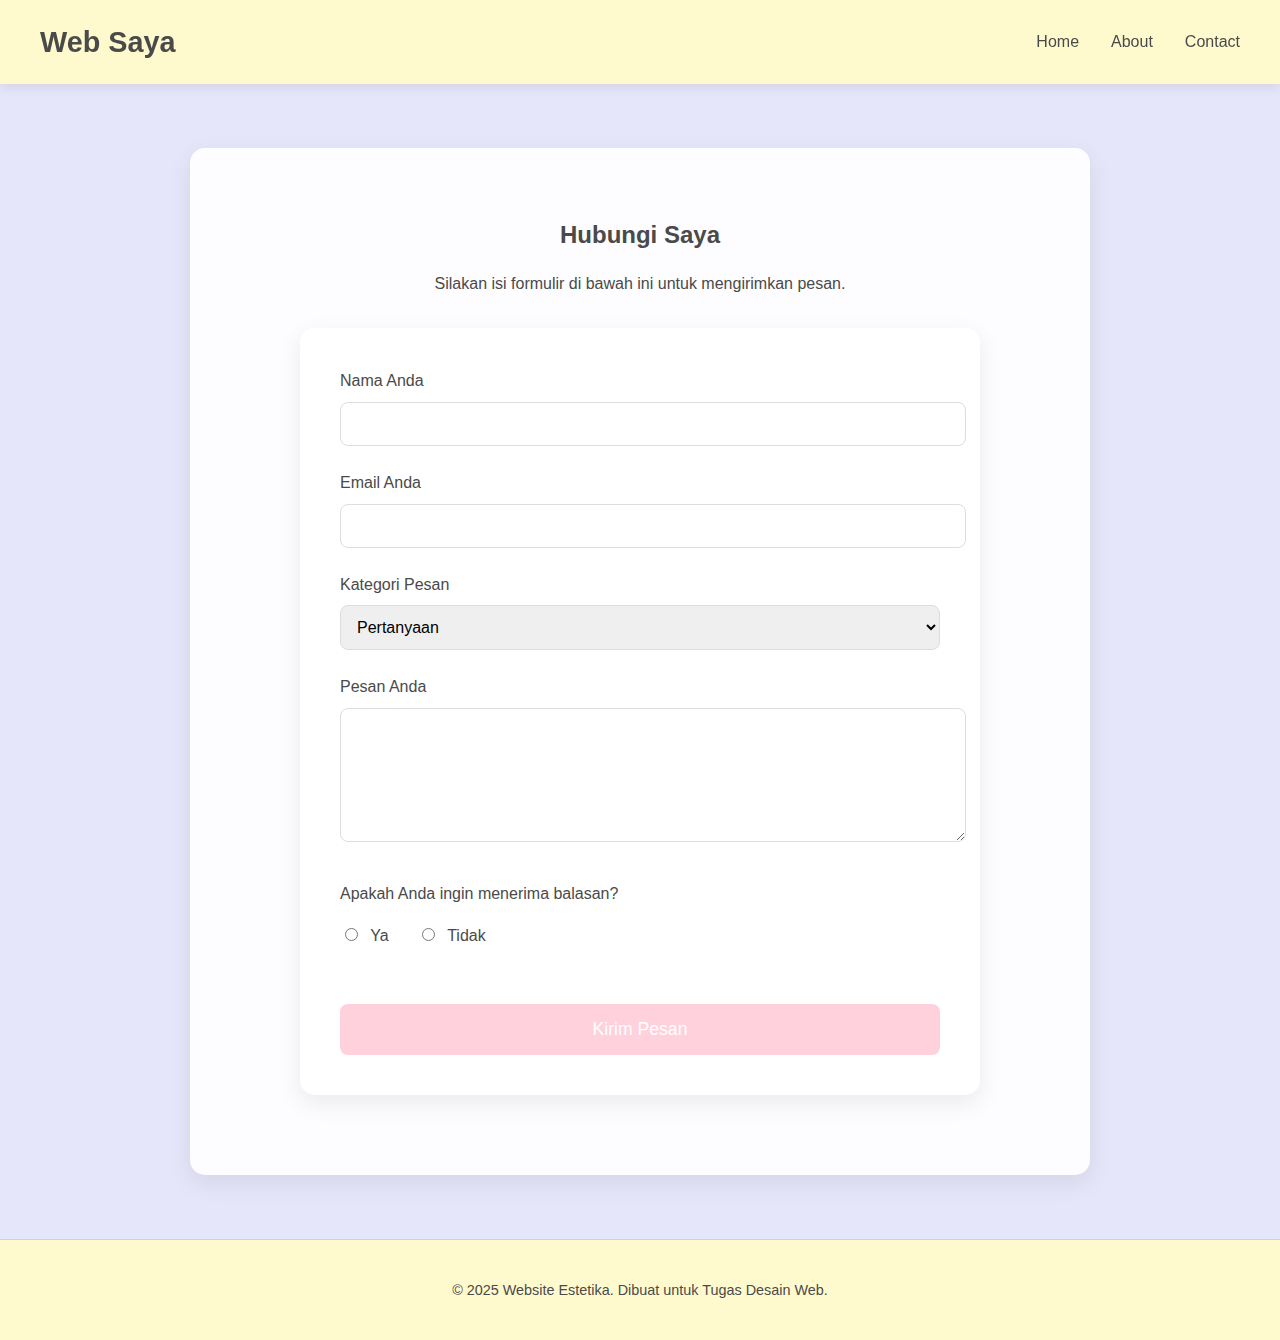
<file: contact.html>
<!DOCTYPE html>
<html lang="id">
<head>
    <meta charset="UTF-8">
    <meta name="viewport" content="width=device-width, initial-scale=1.0">
    <title>Kontak | Website Estetika</title>
    <link rel="stylesheet" href="style.css">
    <link href="https://fonts.googleapis.com/css2?family=Poppins:wght@300;400;600&display=swap" rel="stylesheet">
    <link rel="manifest" href="manifest.json">
<meta name="theme-color" content="#ff66b2">
</head>
<body>

    <header class="header">
        <nav class="navbar">
            <a href="index.html" class="logo">Web Saya</a>
            <ul class="nav-links">
                <li><a href="index.html">Home</a></li>
                <li><a href="about.html">About</a></li>
                <li><a href="contact.html">Contact</a></li>
            </ul>
        </nav>
    </header>

    <main class="main-content">
        <section class="contact-section">
            <h2>Hubungi Saya</h2>
            <p>Silakan isi formulir di bawah ini untuk mengirimkan pesan.</p>
            <form id="contact-form">
                <div class="form-group">
                    <label for="nama">Nama Anda</label>
                    <input type="text" id="nama" name="nama" required>
                </div>
                <div class="form-group">
                    <label for="email">Email Anda</label>
                    <input type="email" id="email" name="email" required>
                </div>
                <div class="form-group">
                    <label for="kategori">Kategori Pesan</label>
                    <select id="kategori" name="kategori">
                        <option value="pertanyaan">Pertanyaan</option>
                        <option value="saran">Saran</option>
                        <option value="masalah">Masalah</option>
                    </select>
                </div>
                <div class="form-group">
                    <label for="pesan">Pesan Anda</label>
                    <textarea id="pesan" name="pesan" rows="6" required></textarea>
                </div>
                <div class="form-group radio-group">
                    <p>Apakah Anda ingin menerima balasan?</p>
                    <label><input type="radio" name="balasan" value="ya" required> Ya</label>
                    <label><input type="radio" name="balasan" value="tidak" required> Tidak</label>
                </div>
                <button type="submit" class="btn">Kirim Pesan</button>
            </form>
        </section>
    </main>

    <footer class="footer">
        <p>&copy; 2025 Website Estetika. Dibuat untuk Tugas Desain Web.</p>
    </footer>
    <script src="script.js"></script>
</body>
<script>
  if ('serviceWorker' in navigator) {
    navigator.serviceWorker.register('./service-worker.js')
      .then(reg => console.log('Service Worker berhasil didaftarkan!', reg))
      .catch(err => console.log('Service Worker gagal!', err));
  }
</script>
</html>
</file>
<file: style.css>
/* ---- Palet Warna Pastel dengan Sentuhan Pink ---- */
:root {
    --pastel-pink: #FFD1DC; /* Pink Pastel */
    --pastel-blue: #B0E0E6; /* Powder Blue */
    --pastel-yellow: #FFFACD; /* Lemon Chiffon */
    --pastel-lavender: #E6E6FA; /* Lavender */
    --dark-text: #4a4a4a;
    --light-text: #fdfdfd;
    --card-bg: rgba(255, 255, 255, 0.9);
}

/* ---- Pengaturan Dasar Body & Font ---- */
body {
    font-family: 'Poppins', sans-serif;
    margin: 0;
    padding: 0;
    background: var(--pastel-lavender);
    color: var(--dark-text);
    line-height: 1.6;
    overflow-x: hidden;
}

/* ---- Header & Navigasi ---- */
.header {
    background: var(--pastel-yellow);
    box-shadow: 0 4px 10px rgba(0, 0, 0, 0.08);
    position: sticky;
    top: 0;
    z-index: 1000;
}

.navbar {
    display: flex;
    justify-content: space-between;
    align-items: center;
    padding: 1.2rem 2rem;
    max-width: 1200px;
    margin: 0 auto;
}

.logo {
    font-size: 1.8rem;
    font-weight: 600;
    text-decoration: none;
    color: var(--dark-text);
}

.nav-links {
    list-style: none;
    margin: 0;
    padding: 0;
    display: flex;
    gap: 2rem;
}

.nav-links a {
    text-decoration: none;
    color: var(--dark-text);
    font-weight: 400;
    position: relative;
    transition: color 0.3s ease;
}

.nav-links a:hover {
    color: var(--pastel-pink);
}

/* ---- Konten Utama ---- */
.main-content {
    max-width: 900px;
    margin: 2rem auto;
    padding: 2rem;
}

section {
    padding: 3rem;
    background: var(--card-bg);
    border-radius: 15px;
    box-shadow: 0 8px 25px rgba(0, 0, 0, 0.08);
    text-align: center;
}

h1, h2 {
    font-weight: 600;
    color: var(--dark-text);
    margin-bottom: 1rem;
}

/* --- Hero Section (index.html) --- */
.hero-section {
    display: flex;
    flex-direction: column;
    align-items: center;
}

.hero-section p {
    font-size: 1.1rem;
}

.hero-image-container {
    margin-top: 2rem;
}

.hero-image {
    width: 100%;
    max-width: 400px;
    border-radius: 15px;
    box-shadow: 0 5px 20px rgba(0, 0, 0, 0.1);
}

/* --- About Section (about.html) --- */
.about-section {
    text-align: center;
}

.about-content {
    max-width: 800px;
    margin: 0 auto;
}

.profile-image {
    width: 150px;
    height: 150px;
    border-radius: 50%;
    object-fit: cover;
    border: 4px solid var(--pastel-pink);
    box-shadow: 0 4px 15px rgba(0, 0, 0, 0.1);
    margin-bottom: 1.5rem;
}

/* --- Contact Section (contact.html) --- */
.contact-section {
    text-align: center;
}

#contact-form {
    max-width: 600px;
    margin: 2rem auto;
    padding: 2.5rem;
    border-radius: 15px;
    box-shadow: 0 8px 25px rgba(0, 0, 0, 0.08);
    background: #fff;
    text-align: left;
}

.form-group {
    margin-bottom: 1.5rem;
}

.form-group label {
    display: block;
    font-size: 1rem;
    font-weight: 500;
    margin-bottom: 0.5rem;
    color: var(--dark-text);
}

.form-group input[type="text"],
.form-group input[type="email"],
.form-group select,
.form-group textarea {
    width: 100%;
    padding: 12px;
    border: 1px solid #ddd;
    border-radius: 8px;
    font-family: 'Poppins', sans-serif;
    font-size: 1rem;
    transition: border-color 0.3s ease, box-shadow 0.3s ease;
}

.form-group input:focus,
.form-group select:focus,
.form-group textarea:focus {
    outline: none;
    border-color: var(--pastel-pink);
    box-shadow: 0 0 0 3px rgba(255, 192, 203, 0.4);
}

.radio-group {
    margin-top: 2rem;
}

.radio-group p {
    text-align: left;
    margin-bottom: 1rem;
    font-weight: 500;
    color: var(--dark-text);
}

.radio-group label {
    display: inline-block;
    margin-right: 1.5rem;
    font-weight: 400;
}

.radio-group input[type="radio"] {
    margin-right: 0.5rem;
}

#contact-form .btn {
    width: 100%;
    margin-top: 1.5rem;
    padding: 15px;
    font-size: 1.1rem;
    border: none;
    cursor: pointer;
    background-color: var(--pastel-pink);
    color: white;
    border-radius: 8px;
    transition: background-color 0.3s ease;
}

#contact-form .btn:hover {
    background-color: #f7a3b4;
}

/* ---- Footer ---- */
.footer {
    text-align: center;
    padding: 1.5rem 0;
    background-color: var(--pastel-yellow);
    border-top: 1px solid var(--pastel-blue);
    color: var(--dark-text);
    font-size: 0.9rem;
    margin-top: 2rem;
}

/* --- Responsif Sederhana --- */
@media (max-width: 768px) {
    .navbar {
        flex-direction: column;
        gap: 1rem;
    }
}
/* ---- Styling untuk Tombol Install PWA yang Fix ---- */
#install-pwa-container {
    position: fixed;
    bottom: 20px;
    left: 50%;
    transform: translateX(-50%);
    z-index: 10000;
}

.install-btn {
    /* Menggunakan warna yang sudah ada di :root */
    background-color: var(--pastel-pink); 
    color: var(--light-text); 
    padding: 12px 25px;
    border: none;
    border-radius: 50px;
    font-size: 1rem;
    cursor: pointer;
    font-weight: 600;
    box-shadow: 0 4px 15px rgba(255, 102, 178, 0.4);
    transition: background-color 0.3s ease;
}

.install-btn:hover {
    /* Sedikit warna yang lebih gelap saat di-hover */
    background-color: #ff85a2; 
}
/* ---- Styling untuk Tombol Install PWA ---- */
#install-pwa-container {
    position: fixed;
    bottom: 20px;
    left: 50%;
    transform: translateX(-50%);
    z-index: 10000;
}

.install-btn {
    background-color: var(--pastel-pink); 
    color: white; 
    padding: 12px 25px;
    border: none;
    border-radius: 50px;
    font-size: 1rem;
    cursor: pointer;
    font-weight: 600;
    box-shadow: 0 4px 15px rgba(255, 102, 178, 0.4);
    transition: background-color 0.3s ease;
}

.install-btn:hover {
    background-color: #ff85a2; 
}
/* ---- Styling untuk Tombol Install PWA ---- */
#install-pwa-container {
    position: fixed;
    bottom: 20px;
    left: 50%;
    transform: translateX(-50%);
    z-index: 10000;
}

.install-btn {
    background-color: var(--pastel-pink); 
    color: white; 
    padding: 12px 25px;
    border: none;
    border-radius: 50px;
    font-size: 1rem;
    cursor: pointer;
    font-weight: 600;
    box-shadow: 0 4px 15px rgba(255, 102, 178, 0.4);
    transition: background-color 0.3s ease;
}

.install-btn:hover {
    background-color: #ff85a2; 
}
</file>
